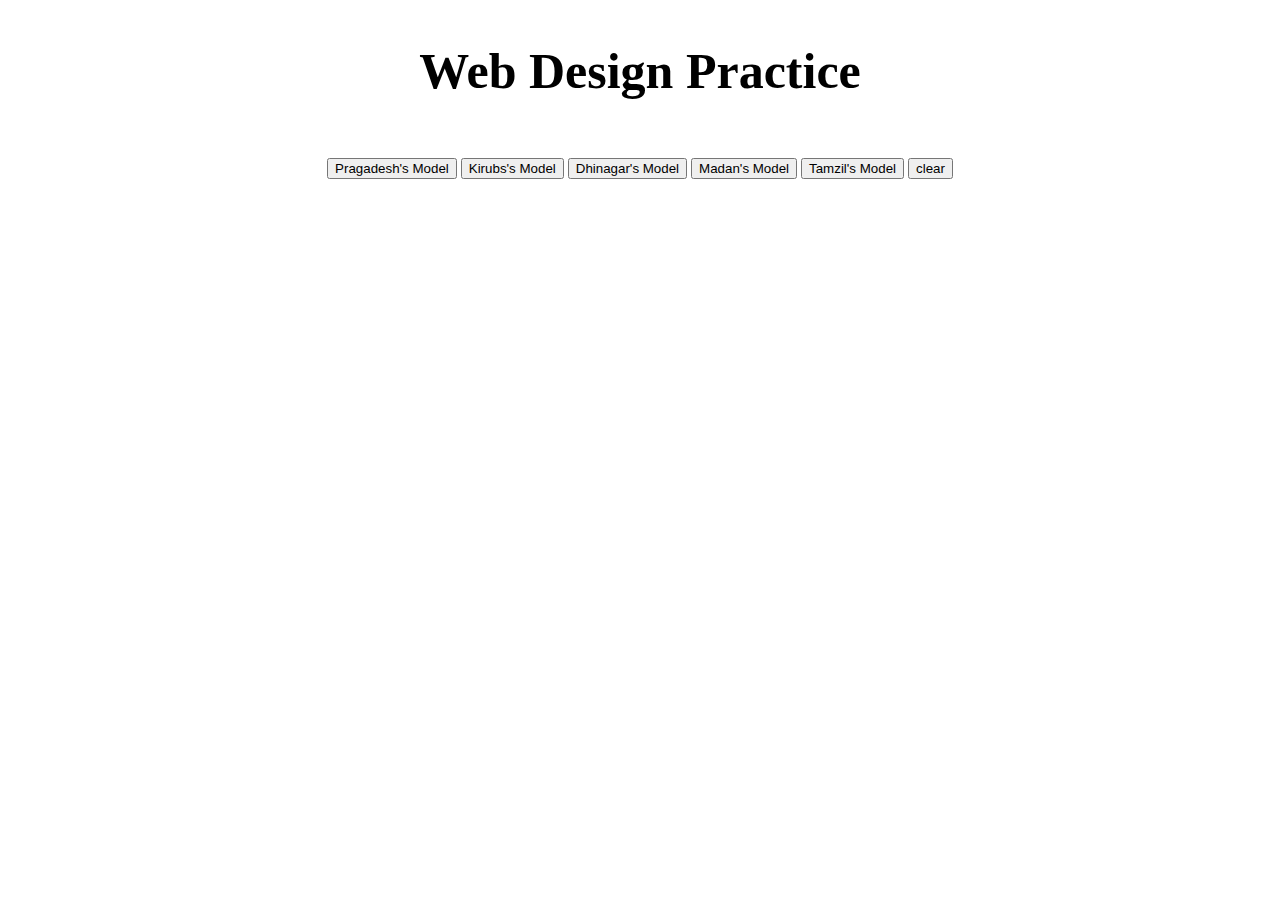
<file: index.html>
<!DOCTYPE html>
<html lang="en">
<head>
	<meta charset="UTF-8">
	<meta name="viewport" content="width=device-width, initial-scale=1.0">

	<link rel="stylesheet" type="text/css" href="style.css">

	<title>Basic Login Pages</title>
</head>
<body>
	<div class="head-div">
		<h1>Web Design Practice</h1>
	</div>
	<div class="button-div">
		<button id="show-site-1" >Pragadesh's Model</button>
		<button id="show-site-2" >Kirubs's Model</button>
		<button id="show-site-3" >Dhinagar's Model</button>
		<button id="show-site-4" >Madan's Model</button>
		<button id="show-site-5" >Tamzil's Model</button>
		<button id="show-site-0" >clear</button>
	</div>
	<div id="webpage-body-div"></div>
</body>
<script type="text/javascript" src="./main.js"></script>
</html>
</file>
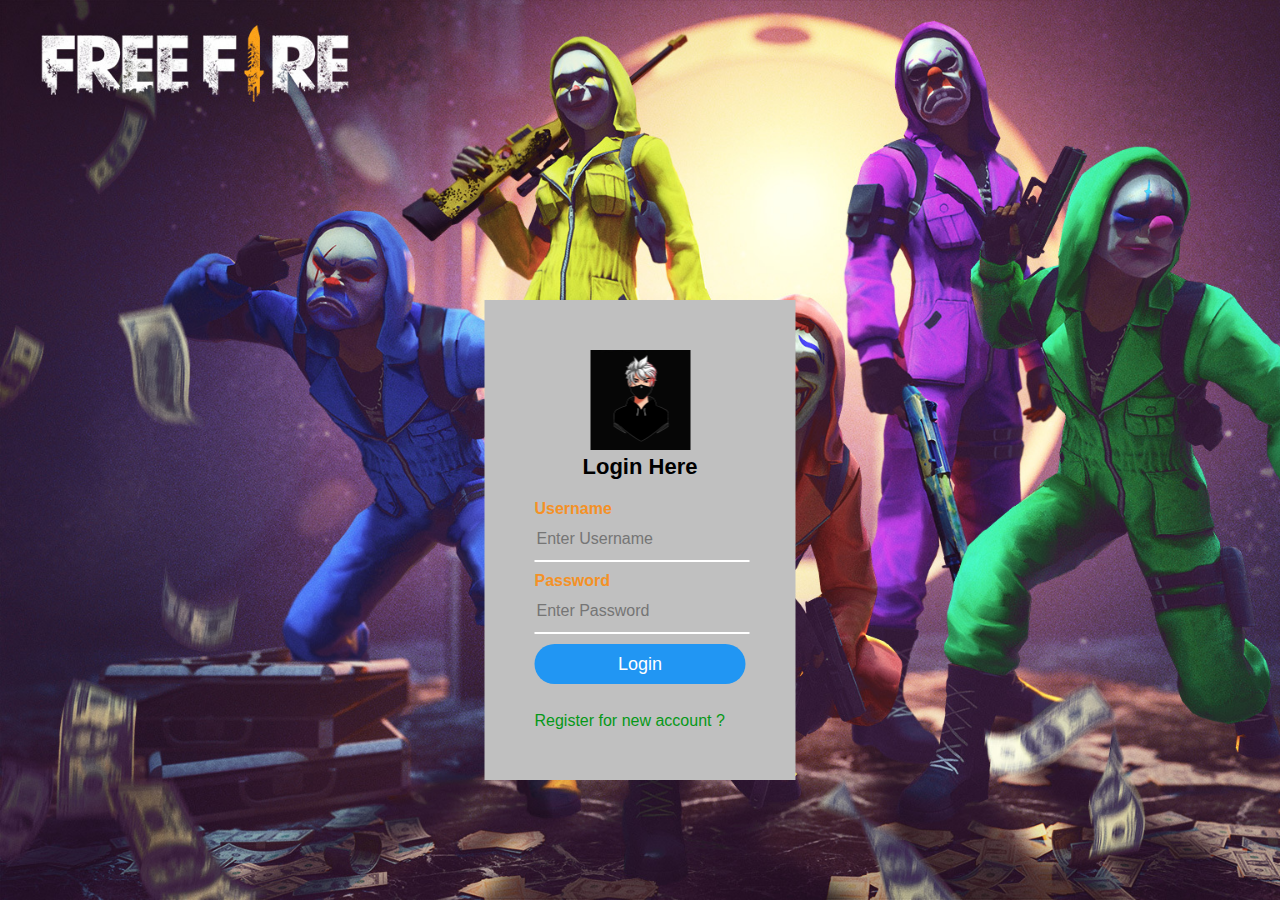
<file: madhan-login/index.html>
<!DOCTYPE html>
<head>
<title>Login Form Design</title>
<link rel="stylesheet" type="text/css" href="style.css">
<script type="text/javascript" src="js.js"></script>
<body>
    <div class="box">
    <img src="login12.jpg" class="user">
        <h1>Login Here</h1>
        <form name="myform" onsubmit="return vfun()">
            <p>Username</p>
            <input type="text" name="uname" placeholder="Enter Username">
            <p>Password</p>
            <input type="password" name="upswd" placeholder="Enter Password">
            <div id="errorBox"></div>
            <input type="submit" name="" value="Login">
            <br><br>
            <a href="register.html">Register for new account ?</a>
        </form>
    </div>
</body>
</head>
</html>
</file>
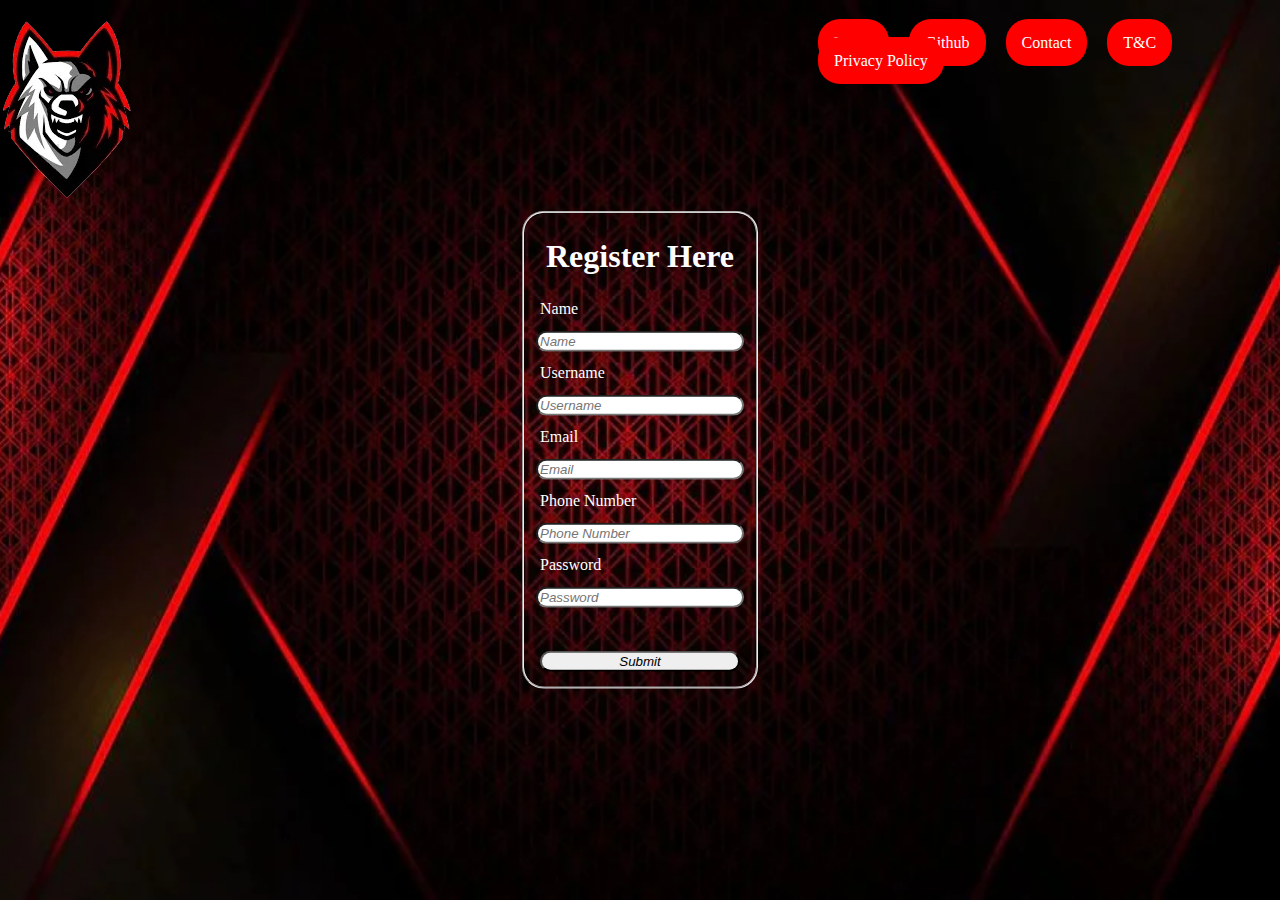
<file: tamz-login/index.html>
<!DOCTYPE html> 
<html>
<head>
	<title>REGISTRATION FORM</title>
	<link rel="stylesheet" type="text/css" href="style.css">
</head>
<body>
	<img src="wolf2.webp">
<div class="size">
<div class="container">	
	
<form action = "next.php" method="post">
	<fieldset>
		<h1>Register Here</h1>
	<div>
		<label for ="fname">Name</label><br>
	    <input  type="text" id="fname" name="fname" placeholder="Name">
	</div>
	<div>
		<label for="uname">Username</label><br>
		<input type="text" id="uname" name="uname" placeholder="Username"> 
	</div>
	
	<div>
		<label for="email1">Email</label><br>
		<input type="text" id="email1" name="email1" placeholder="Email">
	</div>
	<div>
		<label for="pnum">Phone Number</label><br>
		<input type="Number" id="pnum" name="pnum" placeholder="Phone Number">
	</div>
	<div>
		<label for="pass">Password</label><br>
		<input type="Password" id="pass" name="pass" placeholder="Password">
	</div>
	<br>
	<input class="btn" type="Submit" value="Submit">
</fieldset>
</div>
</form>
</div>
<nav>
<ul>
	<li><a href="##">Home</a></li>
	<li><a href="##">Github</a></li>
	<li><a href="##">Contact</a></li>
	<li><a href="##">T&C</a></li>
	<li><a href="##">Privacy Policy</a></li>

</ul>
</div
</body>
</html>
</file>
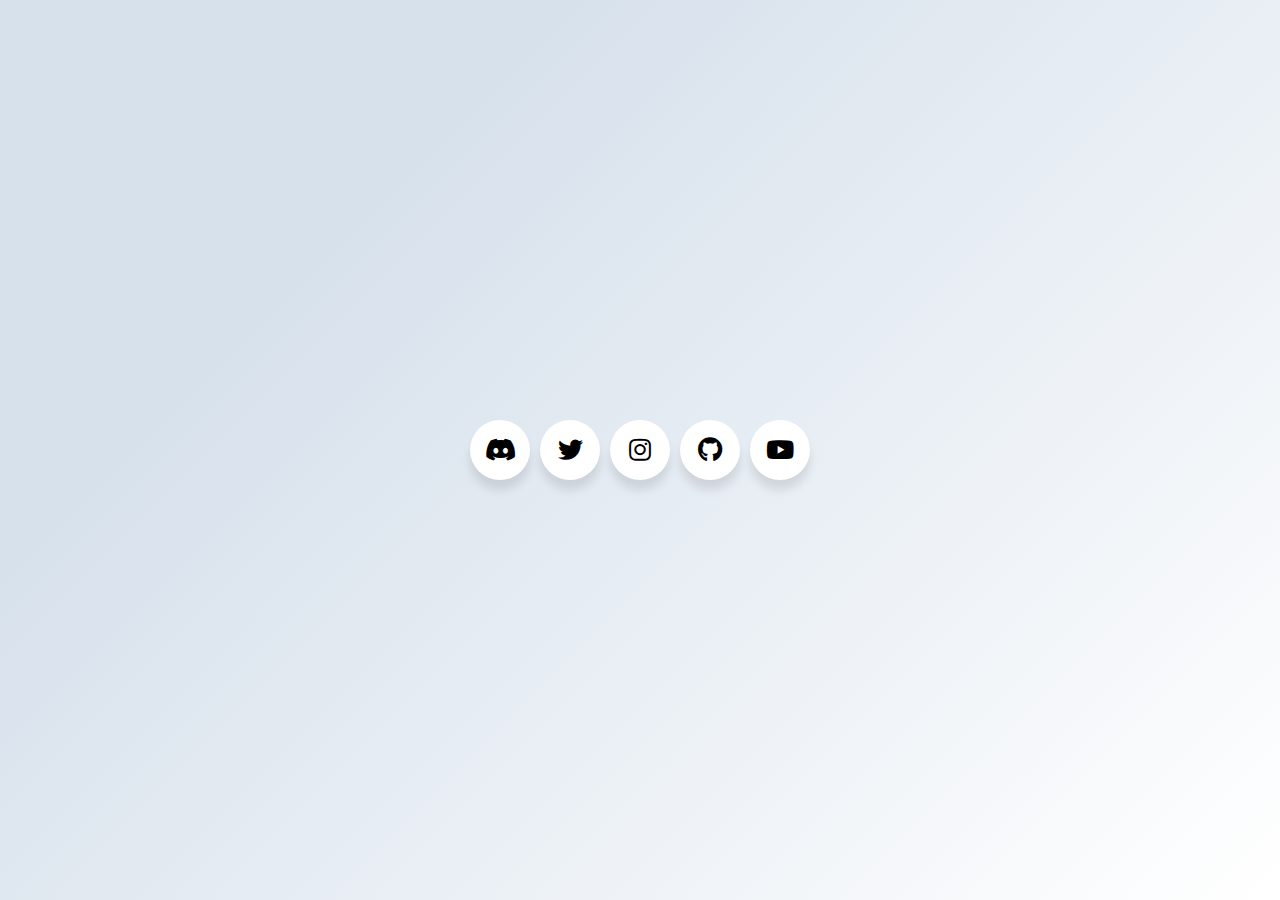
<file: dhinagar-login/contact.html>
<!DOCTYPE html>
<html>
<head>
   <meta charset="utf-8">
   <meta name="viewport" content="width=device-width, initial-scale=1">
   <title></title>
    <link rel="stylesheet" href="https://cdnjs.cloudflare.com/ajax/libs/font-awesome/5.15.3/css/all.min.css"/>
    <link rel="stylesheet" type="text/css" href="style2.css">
</head>
<body>
      <div class="wrapper">
         <div class="button">
            <div class="icon">
               <i class="fab fa-discord"></i>
            </div>
            <span> dicord</span>
         </div>
         <div class="button">
            <div class="icon">
               <i class="fab fa-twitter"></i>
            </div>
            <span>Twitter</span>
         </div>
         <div class="button">
            <div class="icon">
               <i class="fab fa-instagram"></i>
            </div>
            <span>Instagram</span>
         </div>
         <div  class="button">
            <div  class="icon">
               <i class="fab fa-github"></i>
            </div>
            <span >Github</span>
         </div>
         <div class="button">
            <div class="icon">
               <i class="fab fa-youtube"></i>
            </div>
            <span>YouTube</span>
         </div>
      </div>
   
</body>
</html>
</file>
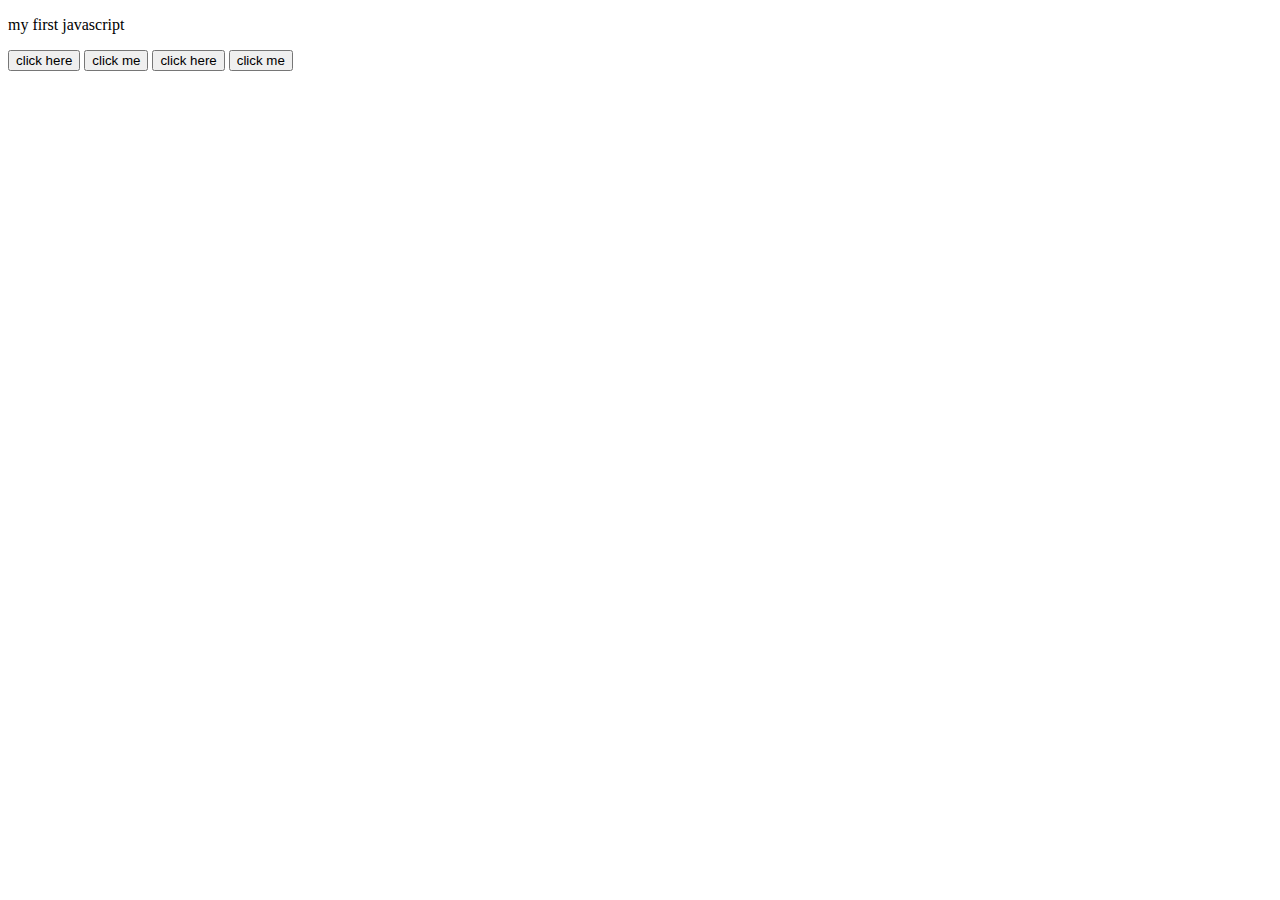
<file: dhinagar-login/js.html>
<!DOCTYPE html>
<html>
<body>
<p id="demo">hi guys</p>
<button type="button" onclick='document.getElementById("demo").innerHTML = "welcome to java script"'>click here</button>
<button type="button" onclick='document.getElementById("demo").style.display="none"'>click me</button>
<button type="button" onclick="document.getElementById('demo').style.fontSize='50px'">click here</button>
<button type="button" onclick="document.getElementById('demo').style.display='block'">click me</button>
 <h1 id="demo"></h1>
<script>document.getElementById('demo').innerHTML="my first javascript";</script>
</body>
</html>
</file>
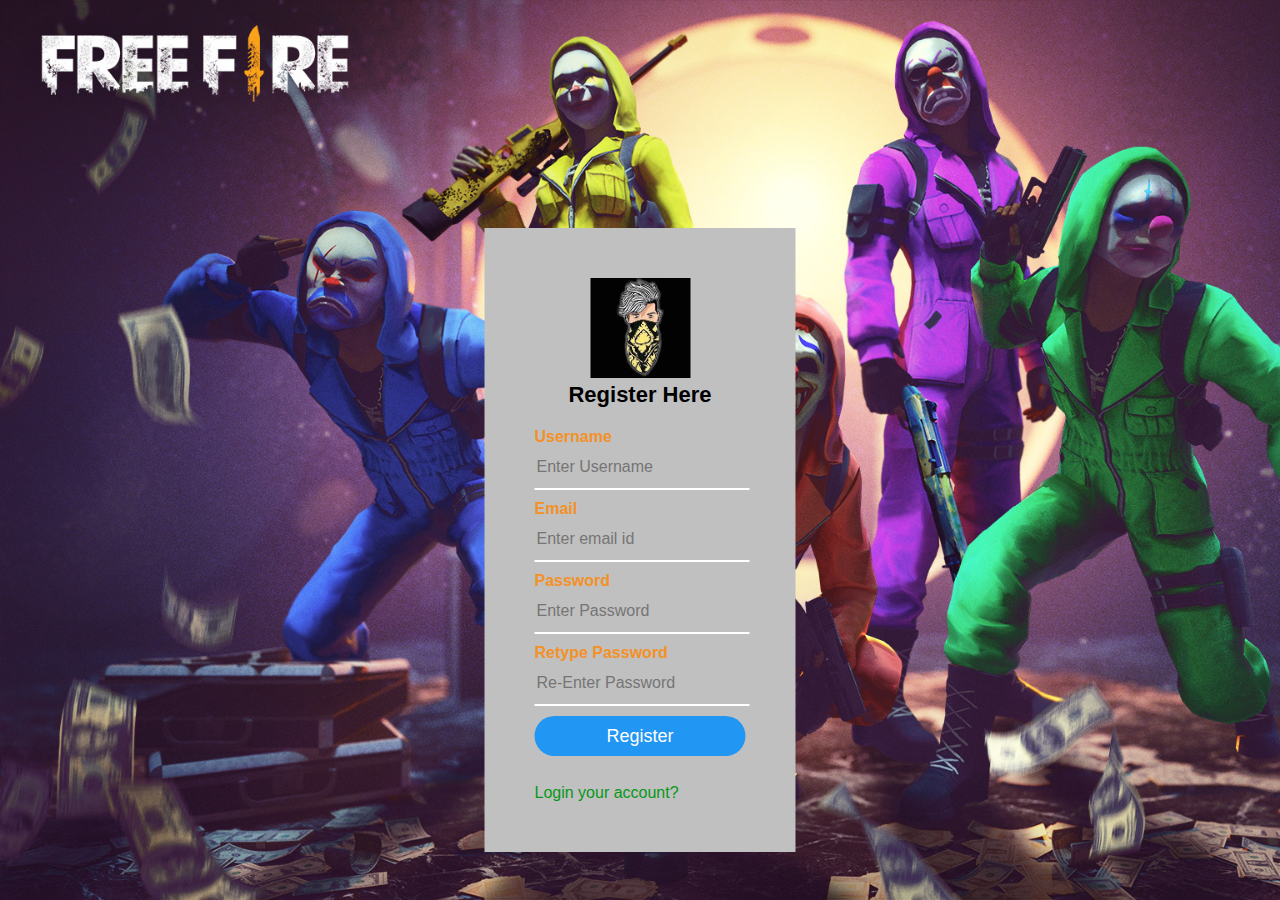
<file: madhan-login/register.html>
<!DOCTYPE html>
<head>
<title>Register Form Design</title>
<link rel="stylesheet" type="text/css" href="style.css">
<script type="text/javascript" src="js.js"></script>
<body>
    <div class="box">
    <img src="index.jpg" class="user">
        <h1>Register Here</h1>
        <form name="myform2" onsubmit="return vfun1()">
            <p>Username</p>
            <input type="text" name="uname1" placeholder="Enter Username">
            <p>Email</p>
            <input type="Email" name="email1" placeholder="Enter email id">
            <p>Password</p>
            <input type="password" name="upswd1" placeholder="Enter Password">
            <p>Retype Password</p>
            <input type="password" name="upswd2" placeholder="Re-Enter Password">
            <div id="errorBox"></div>
            <input type="submit" name="" value="Register">
            <br><br>
            <a href="index.html">Login your account?</a>
        </form>
    </div>
</body>
</head>
</html>
</file>
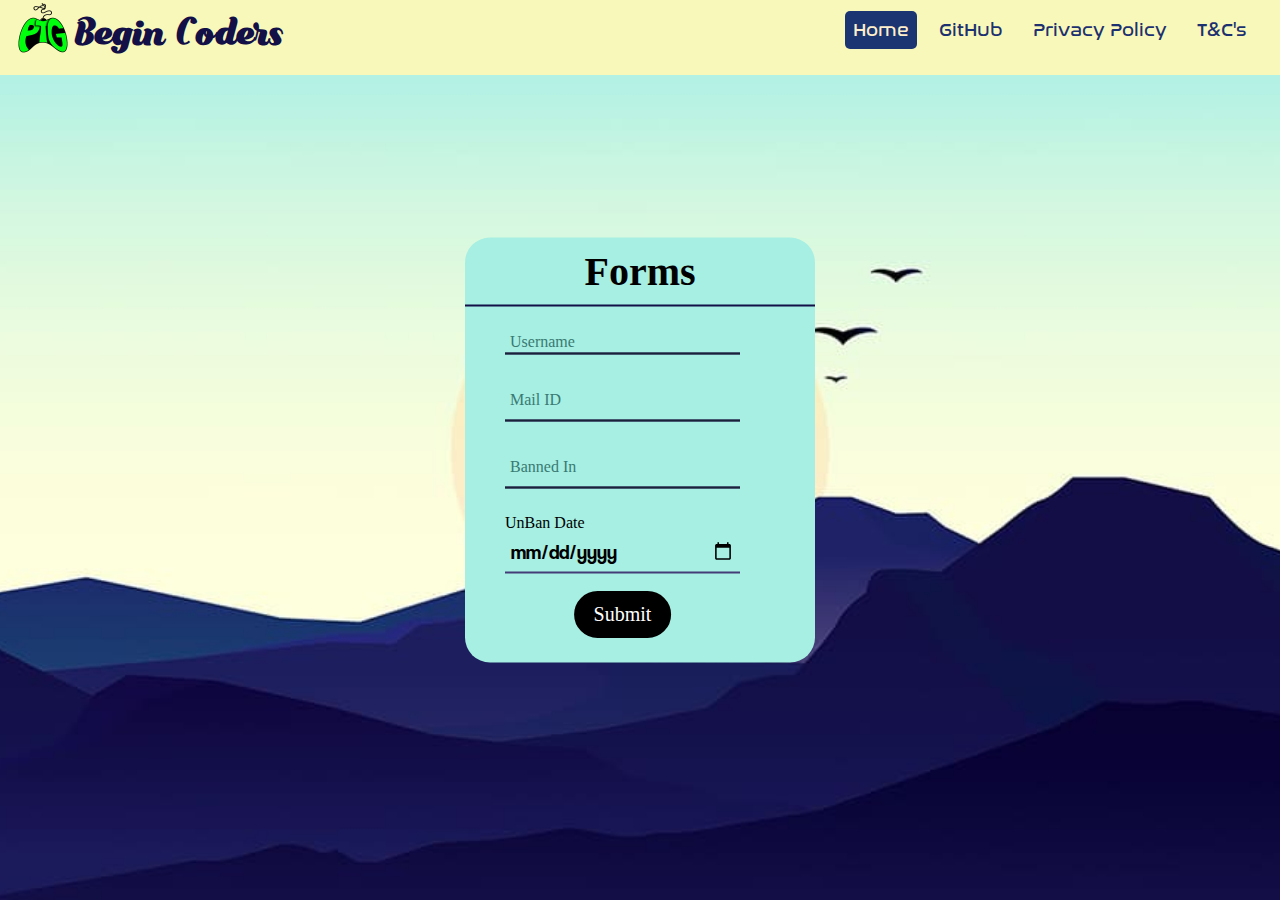
<file: pragadesh-login/bcoders.html>
<!DOCTYPE html>
<html>
    <meta name="viewport" content="width=device-width,initial-scale=1.0" />
    <link rel="stylesheet" type="text/css" href="WebStyles.css" />
    <link
        rel="stylesheet"
        href="https://cdnjs.cloudflare.com/ajax/libs/font-awesome/4.7.0/css/font-awesome.min.css"
    />
    <head>
        <title>BeginCoders</title>
    </head>
    <body>
        <div class="container">
            <h2>Forms</h2>
            <form action="#Action#" method="Post">
                <div class="look">
                    <input type="text" name="Uname" required />
                    <span></span>
                    <label><br />Username</label>
                </div>
                <div class="look">
                    <input type="email" name="Mail" required />
                    <span></span>
                    <label>Mail ID</label>
                </div>
                <div class="look">
                    <input type="text" name="Gname" required />
                    <span></span>
                    <label>Banned In</label>
                </div>
                <div class="look">
                    <p>UnBan Date</p>
                    <input type="date" name="BanDate" required />
                </div>
                <h3><input class="button" type="submit" value="Submit" /></h3>
            </form>
        </div>

        <a href="#Home" target="blank"><img src="assets/images/Logo.webp" /></a>
        <nav>
            <input type="checkbox" id="check" />
            <label for="check" class="checkbtn">
                <i class="fa fa-bars"></i>
            </label>
            <label class="logo">Begin Coders</label>
            <ul>
                <li><a class="active" href="#url">Home</a></li>
                <li><a href="#url">GitHub</a></li>
                <li><a href="#url">Privacy Policy</a></li>
                <li><a href="#url">T&C's</a></li>
            </ul>
        </nav>
        <style>
            body {
                background-image: url("assets/images/Background.jpg");
                background-size: cover;
                background-attachment: fixed;
                background-repeat: no-repeat;
                background-position: center;
                border-radius: 15px;
            }
        </style>
    </body>
</html>
</file>
<file: style.css>
body {
    display: flex;
    flex-direction: column;
    align-items: center;
}

div {
    position: relative;
}

h1 {
    font-size: 50px;
}

iframe {
    width: 720px;
    height: 1080px;
}

.button-div {
    padding: 25px;
}

.show-site {
    margin-left: 25px;
    margin-right: 25px;
}
</file>
<file: madhan-login/style.css>
body {
    margin: 0;
    padding: 0;
    background-image: url(back.jpg);
    background-repeat: no-repeat;
    background-attachment: fixed;
    background-size: cover;
    font-family: sans-serif;
}

.box {
    background: silver;
    color: red;
    top: 60%;
    left: 50%;
    position: absolute;
    transform: translate(-50%, -50%);
    box-sizing: border-box;
    padding: 50px 50px;
}

.user {
    width: 100px;
    height: 100px;
    position: relative;
    right: 50px;
    top: 0px;
    left: calc(50% - 50px);
}

h1 {
    margin: 0;
    padding: 0 0 20px;
    text-align: center;
    font-size: 22px;
    color: black;
}

p {
    color: #f49126;
    margin: 0;
    padding: 0;
    font-weight: bold;
}

input {
    width: 100%;
    margin-bottom: 10px;
}

input[type="text"],
input[type="password"],
input[type="email"] {
    border: none;
    border-bottom: 2px solid #fff;
    background: transparent;
    outline: none;
    height: 40px;
    color: #673ab7;
    font-size: 16px;
}

input[type="submit"] {
    border: none;
    outline: none;
    height: 40px;
    background: #2196f3;
    color: #fff;
    font-size: 18px;
    border-radius: 20px;
}

input[type="submit"]:hover {
    cursor: pointer;
    background: #0097a7;
}

a {
    text-decoration: none;
    font-size: 16px;
    line-height: 10px;
    color: #069818;
}

a:hover {
    color: red;
}
</file>
<file: tamz-login/style.css>
.container fieldset {
    border-radius: 22px;
    border-color: violet strong;
    text-shadow: 10px;
}
img {
    position: absolute;
    top: 1%;
    right: 85%;
}
h1 {
    top: 5px;
    font-family: serif;
    color: white;
}
.size {
    width: 100%;
}
.container form {
    position: absolute;
    top: 50%;
    left: 50%;
    transform: translate(-50%, -50%);
}
form input {
    width: 200px;
    font-style: italic;
    border-radius: 22px;
}
.container {
    text-align: center;
    margin: auto;
    margin-top: 100px;
    margin-bottom: 100px;
    margin-left: 100px;
    line-height: 2em;
}
.container label {
    position: absolute;
    left: 20px;
    font-style: inherit;
    color: white;
}
body {
    background: url("red.webp");
    background-repeat: no-repeat;
    background-position: center;
    background-attachment: fixed;
    background-size: cover;
}
nav {
    position: absolute;
    top: 2%;
    left: 60%;
}
nav li {
    display: block;
    list-style-type: none;
    float: left;
    text-decoration: none;
}
nav ul li {
    display: inline-block;
}
nav li a {
    width: 100%;
    text-decoration: none;
    color: white;
    background-color: red;
    color: white;
    padding: 15px 16px;
    margin: 10px 10px;
    border-radius: 22px;
}
</file>
<file: dhinagar-login/style2.css>
@import url('https://fonts.googleapis.com/css?family=Poppins:400,500,600,700&display=swap');
*{
  margin: 0;
  padding: 0;
  box-sizing: border-box;
  font-family: 'Poppins', sans-serif;
}
html,body{
  display: grid;
  height: 100%;
  width: 100%;
  place-items: center;
  background: linear-gradient(315deg, #ffffff 0%, #d7e1ec 74%);
}
.wrapper .button{
  display: inline-block;
  
  height: 60px;
  width: 60px;
  float: left;
  margin: 0 5px;
  overflow: hidden;
  background: #fff;
  border-radius: 50px;
  cursor: pointer;
  box-shadow: 0px 10px 10px rgba(0,0,0,0.1);
  transition: all 0.3s ease-out;
}
.wrapper .button:hover{
  width: 200px;
}
.wrapper .button .icon{
  display: inline-block;
  height: 60px;
  width: 60px;
  text-align: center;
  border-radius: 50px;
  box-sizing: border-box;
  line-height: 60px;
  transition: all 0.3s ease-out;
}
.wrapper .button:nth-child(1):hover .icon{
  background: #4267B2;
}
.wrapper .button:nth-child(2):hover .icon{
  background: #1DA1F2;
}
.wrapper .button:nth-child(3):hover .icon{
  background: #E1306C;
}
.wrapper .button:nth-child(4):hover .icon{
  background: black;


}
.wrapper .button:nth-child(5):hover .icon{
  background: #ff0000;
}
.wrapper .button .icon i{
  font-size: 25px;
  line-height: 60px;
  transition: all 0.3s ease-out;
}
.wrapper .button:hover .icon i{
  color: #fff;
}
.wrapper .button span{
  font-size: 20px;
  font-weight: 500;
  line-height: 60px;
  margin-left: 10px;

  transition: all 0.3s ease-out;
}
.wrapper .button:nth-child(1) span{
  color: #4267B2;
}
.wrapper .button:nth-child(2) span{
  color: #1DA1F2;
}
.wrapper .button:nth-child(3) span{
  color: #E1306C;
}
.wrapper .button:nth-child(4) span{
  color: #333;
}
.wrapper .button:nth-child(5) span{
  color: #ff0000;
}
</file>
<file: pragadesh-login/WebStyles.css>
@font-face {
    font-family: "Headings";
    src: url(assets/fonts/bunga.ttf);
}

@font-face {
    font-family: "Option";
    src: url(assets/fonts/nasali.otf);
}

@font-face {
    font-family: "Boxx";
    src: url(assets/fonts/Box.otf);
}

img {
    width: 70px;
    position: absolute;
    top: 2px;
    left: 3%;
}

* {
    padding: 0;
    margin: 0;
    text-decoration: none;
    list-style: none;
    box-sizing: border-box;
    font-family: monsterrat;
}

.button {
    padding: 10px 18px;
    color: white;
    background-color: black;
    border: 2px solid black;
    font-size: 20px;
    border-radius: 25px;
    text-align: center;
    position: absolute;
    left: 50%;
    top: 105%;
    transform: translate(-50%, -50%);
    cursor: pointer;
}

.pos {
    position: absolute;
    top: 10px;
}

.container {
    position: absolute;
    top: 50%;
    left: 50%;
    transform: translate(-50%, -50%);
    width: 350px;
    height: 425px;
    background-color: rgba(166, 239, 226, 255);
    border-radius: 25px;
}

.container h2 {
    text-align: center;
    font-size: 40px;
    border-bottom: 2px solid rgba(19, 15, 71, 255);
    padding: 10px 0 10px 0;
}

.look input {
    width: 100%;
    padding: 0px 5px;
    height: 40px;
    border: none;
    background: none;
    outline: none;
    font-size: 20px;
    font-family: Boxx;
}

.container form {
    position: absolute;
    bottom: 15%;
    padding: 0 40px;
    box-sizing: border-box;
}

form .look {
    position: relative;
    width: 100%;
    border-bottom: 2px solid #443c78;
    margin: 25px 0;
}

.look label {
    position: absolute;
    top: 50%;
    left: 5px;
    color: #3a7a73;
    transform: translateY(-50%);
    font-size: 16px;
    pointer-events: none;
}

.look span::before {
    content: "";
    position: absolute;
    top: 40px;
    left: 0;
    width: 100%;
    height: 2px;
    background: #192238;
}

.look input:focus ~ label,
.look input:valid ~ label {
    top: -5px;
    color: #192238;
}

nav ul {
    float: right;
    margin-right: 20px;
    cursor: pointer;
}

nav {
    background: #f8f8ba;
    height: 80px;
    width: 100%;
}

label.logo {
    color: #130f47;
    font-size: 35px;
    font-family: "Headings";
    letter-spacing: 0em;
    line-height: 70px;
    padding: 0 150px;
    font-weight: bolder;
}

nav ul li {
    display: inline-block;
    line-height: 60px;
    margin: 0 5px;
}

nav ul li a {
    color: #1d306f;
    font-size: 25px;
    font-family: "Option";
    padding: 7px 13px;
    border-radius: 5px;
}

a.active,
a:hover {
    background-color: #1a3571;
    transition: 0.5s;
    color: #ffeecb;
}

.checkbtn {
    font-size: 30px;
    color: #130f47;
    float: right;
    line-height: 70px;
    margin-right: 40px;
    cursor: pointer;
    display: none;
}

#check {
    display: none;
}

@media (max-width: 1280px) {
    label.logo {
        font-size: 35px;
        padding-left: 75px;
    }

    nav ul li a {
        font-size: 18px;
        padding: 8px;
    }

    nav {
        background: #f8f8ba;
        height: 75px;
        width: 100%;
    }

    img {
        width: 60px;
        position: absolute;
        top: 2px;
        left: 1%;
    }
}

@media (max-width: 1000px) {
    .container {
        position: absolute;
        top: 50%;
        left: 50%;
        transform: translate(-50%, -50%);
        width: 30%;
        background-color: rgba(166, 239, 226, 255);
        border-radius: 25px;
    }
}

@media (max-width: 1100px) {
    .container {
        position: absolute;
        top: 50%;
        left: 50%;
        transform: translate(-50%, -50%);
        width: 300px;
        background-color: rgba(166, 239, 226, 255);
        border-radius: 25px;
    }
}

@media (max-width: 900px) {
    .checkbtn {
        font-size: 25px;
        color: #130f47;
        float: right;
        line-height: 40px;
        margin-right: 40px;
        cursor: pointer;
        display: none;
    }

    label.logo {
        font-size: 22px;
        position: absolute;
        top: -20px;
        padding-left: 42px;
    }

    nav ul li a {
        font-size: 12px;
        padding: 5px;
    }

    nav {
        background: #f8f8ba;
        height: 35px;
        width: 100%;
    }

    img {
        width: 40px;
        position: absolute;
        top: 7px;
        left: 0.5%;
    }
}

@media (max-width: 856px) {
    .checkbtn {
        display: block;
    }

    label.logo {
        font-size: 15px;
        position: absolute;
        top: -17px;
        padding-left: 42px;
    }

    nav ul li a {
        font-size: 12px;
        padding: 5px;
    }

    nav {
        background: #f8f8ba;
        height: 40px;
        width: 100%;
    }

    img {
        width: 30px;
        position: absolute;
        top: 2px;
        left: 0.5%;
    }

    ul {
        position: fixed;
        width: 100%;
        height: 100vh;
        background: grey;
        top: 30px;
        left: -100%;
        text-align: center;
        transition: all 0.3s;
    }

    nav ul li {
        display: block;
        margin: 50px 0;
        line-height: 35px;
    }

    nav ul li a {
        font-size: 20px;
    }

    a:hover,
    a.active {
        background: none;
        color: black;
    }

    #check:checked ~ ul {
        left: 0;
    }
}
</file>
